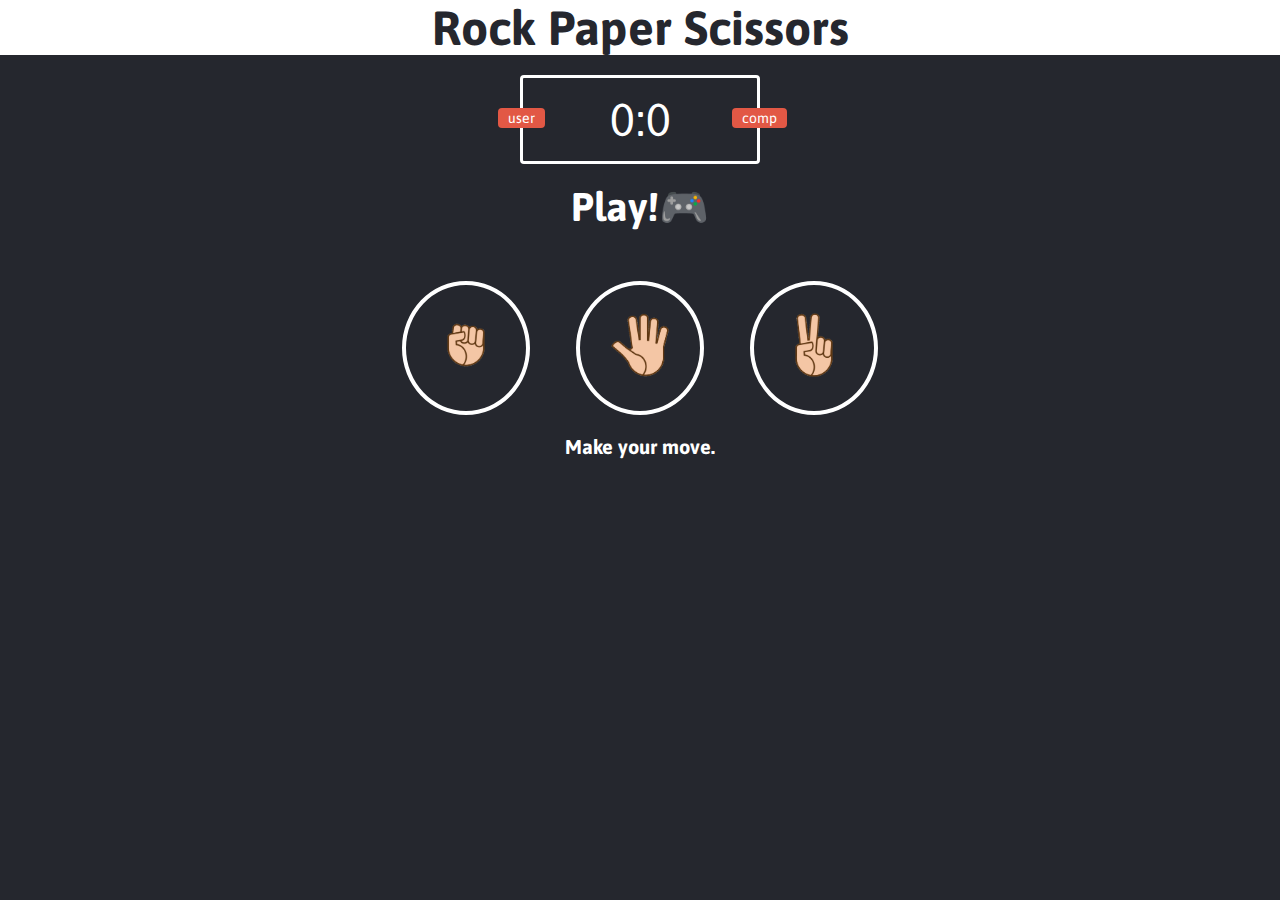
<file: index.html>
<!DOCTYPE html>
<html lang="en">
<head>
  <meta charset="UTF-8">
  <meta name="viewport" content="width=device-width, initial-scale=1.0">
  <meta http-equiv="X-UA-Compatible" content="IE=edge,chrome=1">
<meta name="HandheldFriendly" content="true">
  <title>Rock paper scissors game</title>
  <link rel="stylesheet" href="style.css">
  <link href="https://fonts.googleapis.com/css2?family=Asap&display=swap" rel="stylesheet">
</head>
<body>
  <header>
    <h1>Rock Paper Scissors</h1>
  </header>
  <link href="https://fonts.googleapis.com/css2?family=Dancing+Script&display=swap" rel="stylesheet">
<div class="score-board">
  <div id="user-label" class="badge">user</div>
  <div id="computer-label" class="badge">comp</div>
  <span id="user-score">0</span>:<span id="computer-score">0</span>
</div>
<div class="result">
  <p>Play!🎮</p>
</div>
<div class="choices">
  <div class="choice" id="rock">
    <img src="./rock.png" alt="" height="100px" >

  </div>
  <div class="choice" id="paper">
    <img src="paper (2).png" alt="" height="100px" >
  </div>
  <div class="choice" id="scissor">
    <img src="./scissor.png" alt="" height="100px">
  </div>
</div>

<p id="action-message">Make your move.</p> 
 
<script src="app.js"></script>
</body>
</html>
</file>
<file: style.css>
*{
  margin: 0;
  padding: 0;
  box-sizing: border-box;
}
html { font-size:100%; }
body{
  background-color: #25272E;
}
header{
  background: white;
}
header > h1{
  color: #25272E;
  text-align: center;
  font-family: 'Asap' ,sans-serif;
}


.score-board{
  margin: 20px auto ;
  border: 3px solid white;
  border-radius: 4px;
  text-align: center;
  width: 240px;
  color: white;
  font-size: 46px;
  padding: 15px 20px;
  font-family: 'Asap',sans-serif;
  position: relative;
}
.badge{
  background: #E25845;
  color: white;
  font-size: 14px;
  font-family: Asap ,sans-serif;
  padding: 2px 10px;
}
#user-label{
  position: absolute;
  top: 30px;
  left:-25px;
  border-radius: 4px;
  
}
#computer-label{
  position: absolute;
  top: 30px;
  right:-30px;
  border-radius: 4px;
}
.result{
  font-size: 40px;
  color: white;

}
.result >p{
  text-align: center;
  font-weight: bold;
  font-family: Asap ,sans-serif;
}
.choices {
  margin-top: 50px ;
  text-align: center;
}
.choice{
  border: 4px solid white;
  border-radius:50% ;
  margin: 0 20px;
  padding: 10px;
  display: inline-block;
  transition: all 0.3s ease;
}
.choice:hover{
  cursor: pointer;
 background: rgb(29, 36, 36);
}
#action-message{
  text-align: center;
  color: white;
  font-family: Asap ,sans-serif;
  font-size: 20px; 
  font-weight: bold;
  margin-top: 20px;
}
a {
  background-color: red;
  color: rgb(0, 0, 0);
  padding: 0.1em 0.2em 0.2em 0.5em;
  text-decoration: none;
  border-radius: 10px;
  text-transform: uppercase;
}

a:hover {
  background-color: rgb(14, 8, 8);
}

a:active {
  background-color: black;
}

a:visited {
  background-color: #ccc;
}

@viewport {
  width: device-width ;
  zoom: 1.0 ;
}


@media (min-width: 640px) { body {font-size:1rem;} } 
@media (min-width:960px) { body {font-size:1.2rem;} } 
@media (min-width:1100px) { body {font-size:1.5rem;} }
</file>
